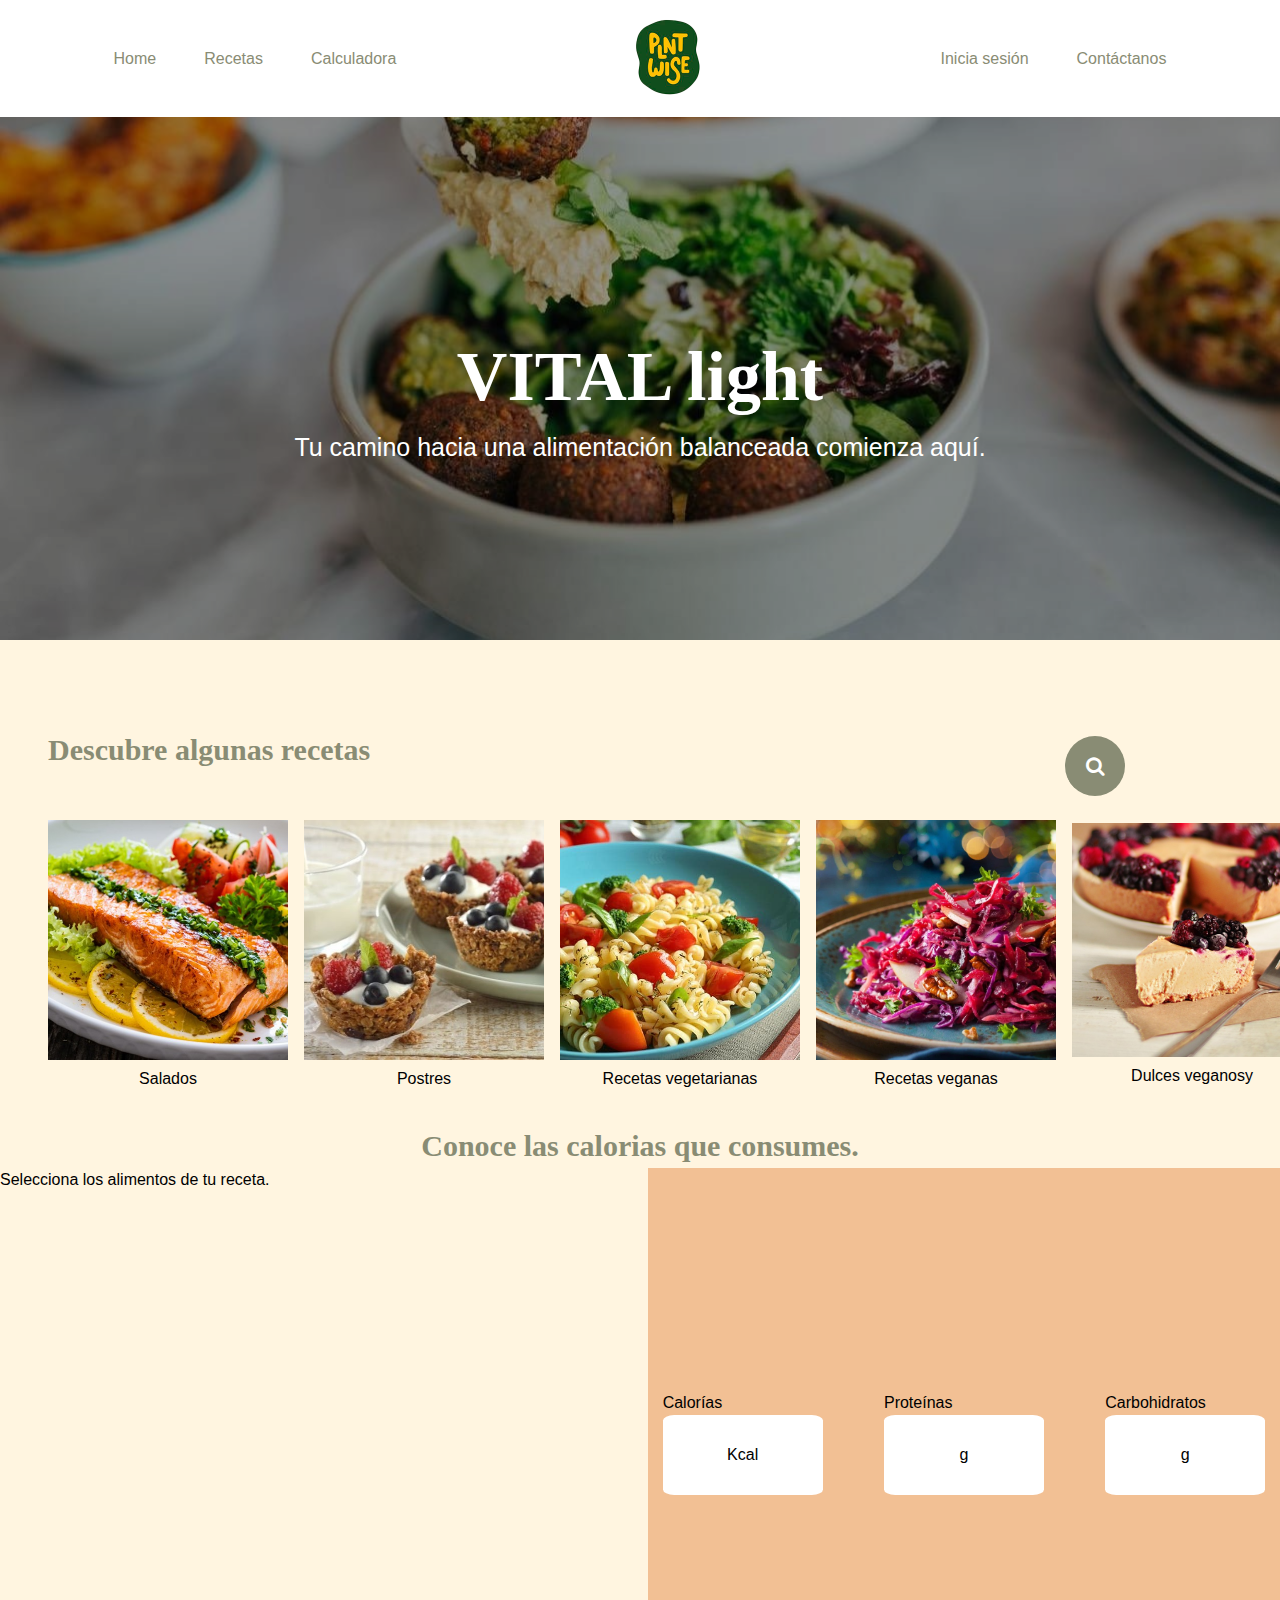
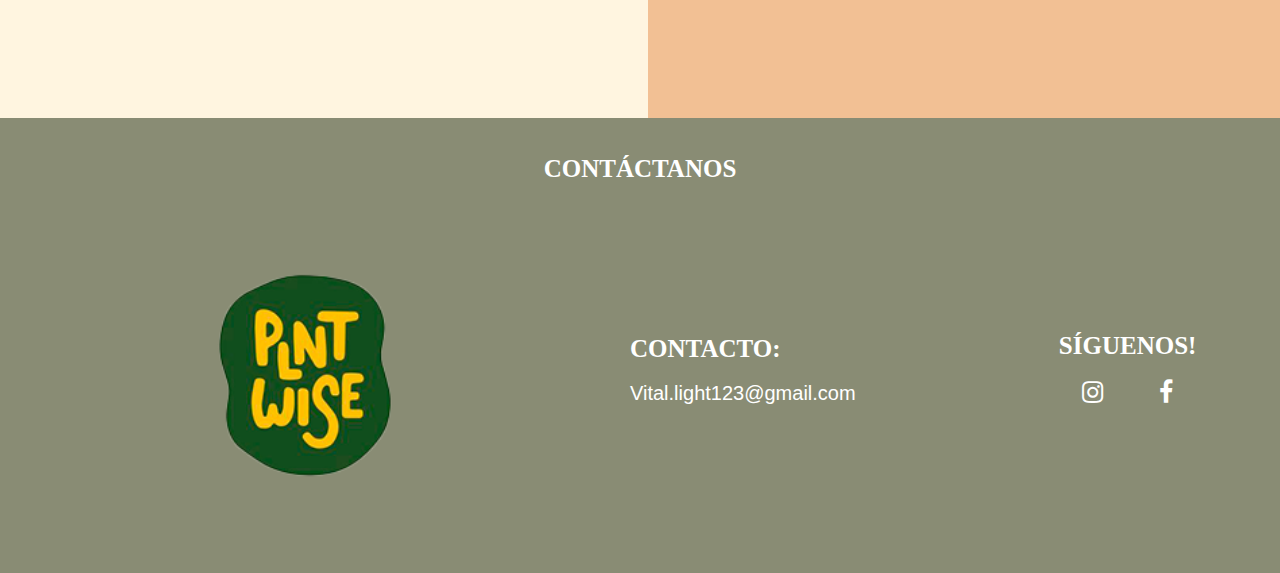
<file: index.html>
<!DOCTYPE html>
<html lang="en">
<head>
    <meta charset="UTF-8">
    <meta name="viewport" content="width=device-width, initial-scale=1.0">
    <link rel="stylesheet" href="css/vital_light.css">
    <link rel="stylesheet" href="https://stackpath.bootstrapcdn.com/font-awesome/4.7.0/css/font-awesome.min.css">
    <title>VITAL light</title>
</head>
<body>
    <nav class="navbar navbar-collapse">
        <ul class="navbar-nav">
            <li><a href="#hero" class="nav-link">Home</a></li>
            <li><a href="#recetas" class="nav-link">Recetas</a></li>
            <li><a href="#calculadora" class="nav-link">Calculadora</a></li>
        </ul>
        <div>
            <img src="assets/logo.png" class="brand-img" alt="" width="90px">
            <!--<span class="brand-txt">VITAL light</span> Para luego--> 
        </div>
        <ul class="navbar-nav">
            <li><a href="html/login.html" target="_blank">Inicia sesión</a></li>
            <li><a href="#footer" class="nav-link">Contáctanos</a></li>
        </ul>
    </nav>
    <header class="hero">
        <img src="assets/recetas-veganas1.jpg" class="hero-img" alt="">
        <div class="hero-txt">
            <h1>VITAL light</h1>
            <p>Tu camino hacia una alimentación balanceada comienza aquí.</p>
        </div>
    </header>
    <div id="recetas" class="recetas">
        <div class="recetas-contenedor">
            <h2>Descubre algunas recetas</h2>
            <div class="buscador">
                <input type="text" placeholder="Busca recetas">
                <div class="search-btn">
                    <i class="fa fa-search"></i>
                </div>
            </div>
        </div>
        <div class="tipos-recetas">
            <div class="recetas-btn">
                <a href="html/recetas.html" target="_blank"><img src="assets/salados.jpg" alt=""></a>
                <p>Salados</p>
            </div>
            <div class="recetas-btn">
                <a href="html/recetas.html" target="_blank"><img src="assets/postres.jpg" alt=""></a>
                <p>Postres</p>
            </div>
            <div class="recetas-btn">
                <a href="html/recetas.html" target="_blank"><img src="assets/vegetariana.jpg" alt=""></a>
                <p>Recetas vegetarianas</p>
            </div>
            <div class="recetas-btn">
                <a href="html/recetas.html" target="_blank"><img src="assets/recetas-veganas.jpeg" alt=""></a>
                <p>Recetas veganas</p>
            </div>
            <div class="recetas-btn">
                <a href="html/recetas.html" target="_blank"><img src="assets/postre-vegano.jpg" alt=""></a>
                <p>Dulces veganosy</p>
            </div>
        </div>
    </div>
    
    <div id="calculadora" class="calculadora">
        <h3>Conoce las calorias que consumes.</h3>
        <div class="calculadora-contenedor">
            <div class="lista">
                <p>Selecciona los alimentos de tu receta.</p>
            </div>
            <div class="resul-contenedor">
                <div class="cuadro">
                    <p>Calorías</p>
                    <div class="resultado">
                        <p>Kcal</p>
                    </div>
                </div>
                <div class="cuadro">
                    <p>Proteínas</p>
                    <div class="resultado">
                        <p>g</p>
                    </div>
                </div>
                <div class="cuadro">
                    <p>Carbohidratos</p>
                    <div class="resultado">
                        <p>g</p>
                    </div>
                </div>
            </div>
        </div>
    </div>
    <footer id="footer" class="footer-contenedor">
        <h5>Contáctanos</h5>
            <div class="footer">
                <img src="assets/logo.png" alt="">
                <div>
                    <h5>Contacto:</h5>
                    <ul class="contact">
                        <li><a href="">Vital.light123@gmail.com</a></li>
                    </ul> 
                </div>
                <br>
                <div>
                    <h5>Síguenos!</h5>
                    <ul class="social">
                        <li><a class="fa fa-instagram" href="#"></a></li>
                        <li><a class="fa fa-facebook" href="#"></a></li>
                    </ul>
                </div>
            </div>
    </footer>
</body>
</html>
</file>
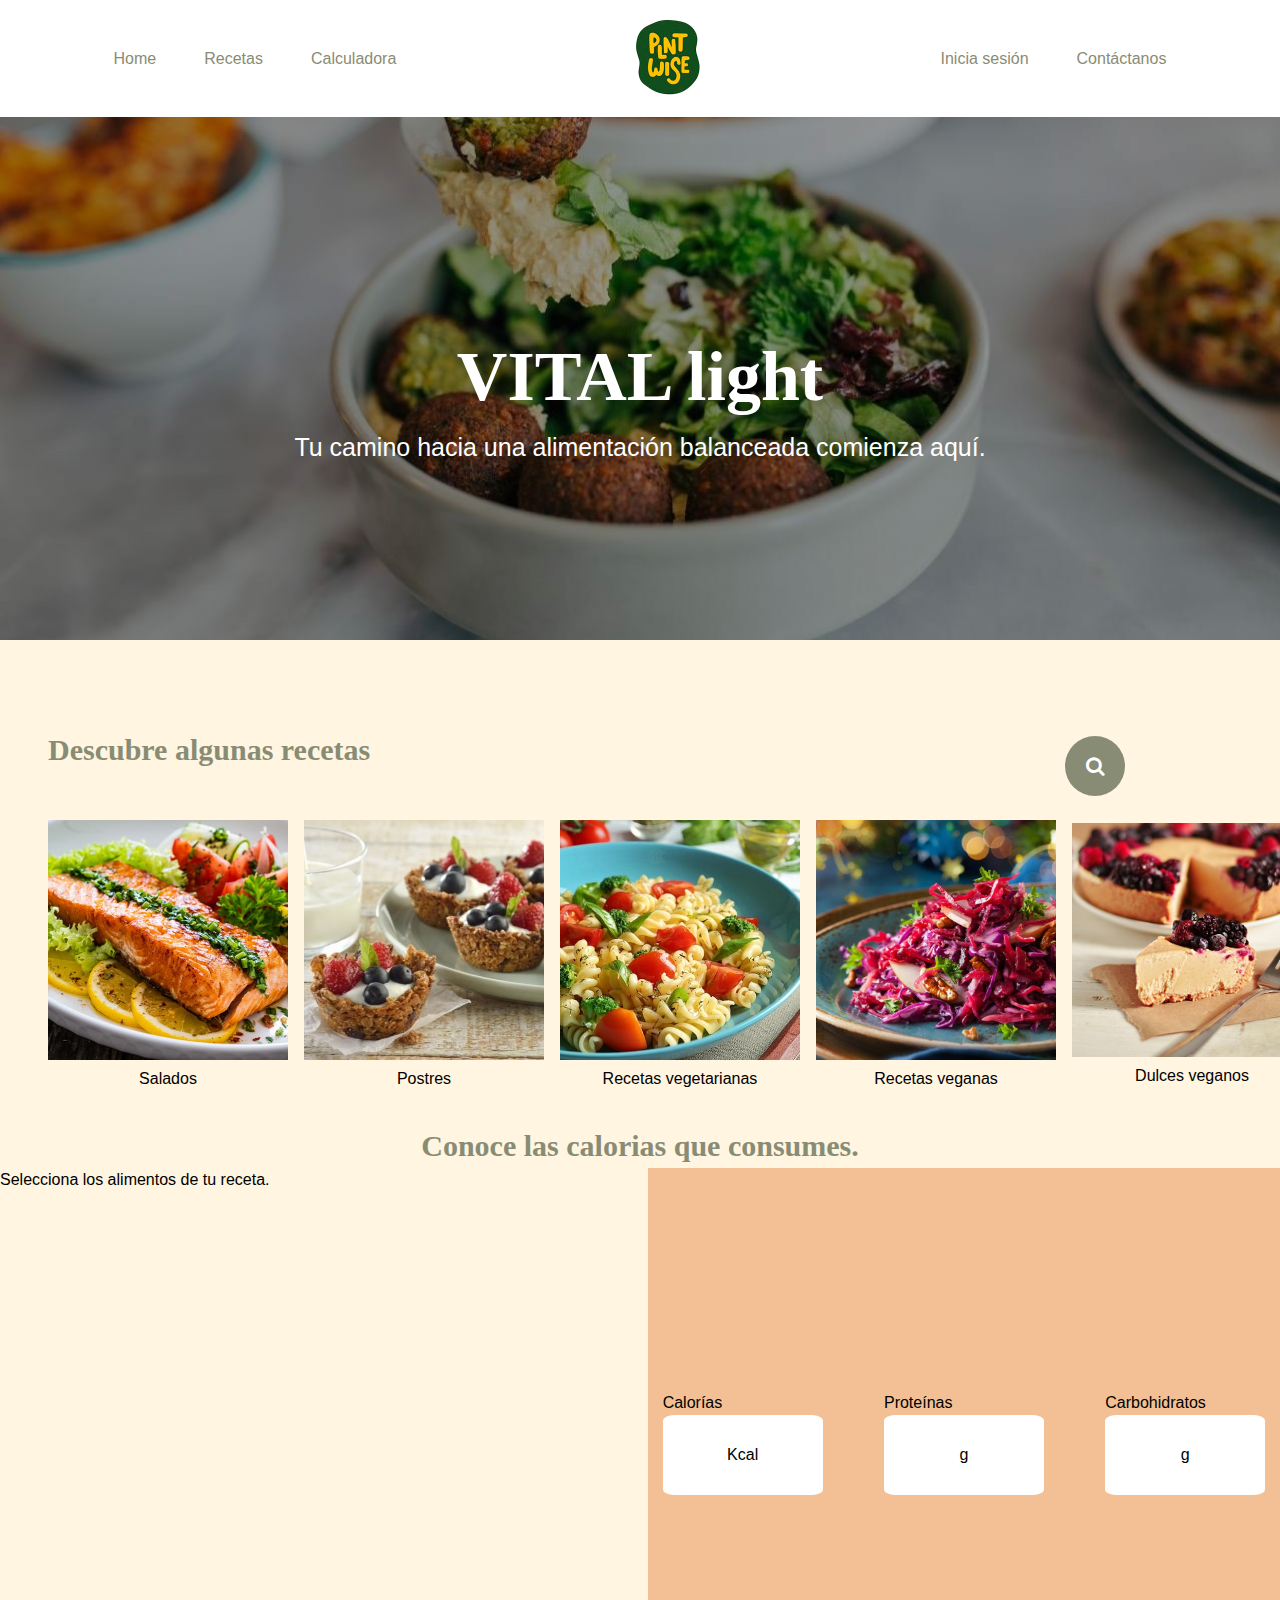
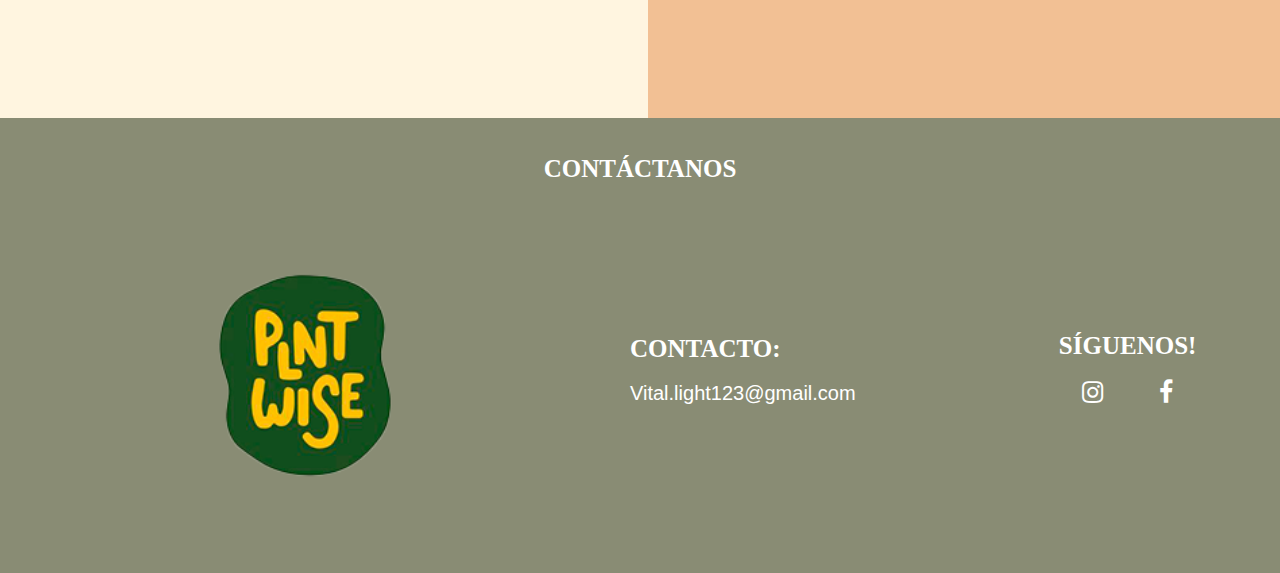
<file: public html/index.html>
<!DOCTYPE html>
<html lang="en">
<head>
    <meta charset="UTF-8">
    <meta name="viewport" content="width=device-width, initial-scale=1.0">
    <link rel="stylesheet" href="css/vital_light.css">
    <link rel="stylesheet" href="https://stackpath.bootstrapcdn.com/font-awesome/4.7.0/css/font-awesome.min.css">
    <title>VITAL light</title>
</head>
<body>
    <nav class="navbar navbar-collapse">
        <ul class="navbar-nav">
            <li><a href="#hero" class="nav-link">Home</a></li>
            <li><a href="#recetas" class="nav-link">Recetas</a></li>
            <li><a href="#calculadora" class="nav-link">Calculadora</a></li>
        </ul>
        <div>
            <img src="assets/logo.png" class="brand-img" alt="" width="90px">
            <!--<span class="brand-txt">VITAL light</span> Para luego--> 
        </div>
        <ul class="navbar-nav">
            <li><a href="login.html" target="_blank">Inicia sesión</a></li>
            <li><a href="#footer" class="nav-link">Contáctanos</a></li>
        </ul>
    </nav>
    <header class="hero">
        <img src="assets/recetas-veganas1.jpg" class="hero-img" alt="">
        <div class="hero-txt">
            <h1>VITAL light</h1>
            <p>Tu camino hacia una alimentación balanceada comienza aquí.</p>
        </div>
    </header>
    <div id="recetas" class="recetas">
        <div class="recetas-contenedor">
            <h2>Descubre algunas recetas</h2>
            <div class="buscador">
                <input type="text" placeholder="Busca recetas">
                <div class="search-btn">
                    <i class="fa fa-search"></i>
                </div>
            </div>
        </div>
        <div class="tipos-recetas">
            <div class="recetas-btn">
                <a href="recetas.html" target="_blank"><img src="assets/salados.jpg" alt=""></a>
                <p>Salados</p>
            </div>
            <div class="recetas-btn">
                <a href="recetas.html" target="_blank"><img src="assets/postres.jpg" alt=""></a>
                <p>Postres</p>
            </div>
            <div class="recetas-btn">
                <a href="recetas.html" target="_blank"><img src="assets/vegetariana.jpg" alt=""></a>
                <p>Recetas vegetarianas</p>
            </div>
            <div class="recetas-btn">
                <a href="recetas.html" target="_blank"><img src="assets/recetas-veganas.jpeg" alt=""></a>
                <p>Recetas veganas</p>
            </div>
            <div class="recetas-btn">
                <a href="recetas.html" target="_blank"><img src="assets/postre-vegano.jpg" alt=""></a>
                <p>Dulces veganos</p>
            </div>
        </div>
    </div>
    
    <div id="calculadora" class="calculadora">
        <h3>Conoce las calorias que consumes.</h3>
        <div class="calculadora-contenedor">
            <div class="lista">
                <p>Selecciona los alimentos de tu receta.</p>
            </div>
            <div class="resul-contenedor">
                <div class="cuadro">
                    <p>Calorías</p>
                    <div class="resultado">
                        <p>Kcal</p>
                    </div>
                </div>
                <div class="cuadro">
                    <p>Proteínas</p>
                    <div class="resultado">
                        <p>g</p>
                    </div>
                </div>
                <div class="cuadro">
                    <p>Carbohidratos</p>
                    <div class="resultado">
                        <p>g</p>
                    </div>
                </div>
            </div>
        </div>
    </div>
    <footer id="footer" class="footer-contenedor">
        <h5>Contáctanos</h5>
            <div class="footer">
                <img src="assets/logo.png" alt="">
                <div>
                    <h5>Contacto:</h5>
                    <ul class="contact">
                        <li><a href="">Vital.light123@gmail.com</a></li>
                    </ul> 
                </div>
                <br>
                <div>
                    <h5>Síguenos!</h5>
                    <ul class="social">
                        <li><a class="fa fa-instagram" href="#"></a></li>
                        <li><a class="fa fa-facebook" href="#"></a></li>
                    </ul>
                </div>
            </div>
    </footer>
</body>
</html>
</file>
<file: css/vital_light.css>
*{
    margin: auto;
    padding: 0;
    list-style: none;
    text-decoration: none;
}

html{
    width: 100%;
    font-family: sans-serif;
    line-height: 1.5;
    background-color: #fff5e0;
}

body{
    width: 100%;
}

h1, h2, h3, h4, h5, h6 {
    font-family: lucida;
}

h2, h3 {
    font-size: 30px;
    color: #898C74;

}

h5 {
    text-transform: uppercase;
    font-size: 25px;
    color: #fff;
    margin-bottom: 10px
}

.navbar a {
    color: #898C74;
    background-color: transparent;
    transition: all 200ms;
}

.navbar a:hover {
    color: #BF5471;
}

.navbar {
    display: -webkit-box;
    display: -webkit-flex;
    display: -ms-flexbox;
    display: flex;
    -webkit-box-orient: vertical;
    -webkit-box-direction: normal;
    -webkit-flex-direction: column;
    -ms-flex-direction: column;
    flex-direction: row;
    padding-left: 0;
    margin-bottom: 0;
    list-style: none;
    position: fixed;
    z-index: 1000;
    width: 100%;
    height: 13%;
    background-color: #fff;
}

.navbar .nav-link {
    padding-right: 0;
    padding-left: 0;
}

.navbar-nav{
    display: flex;
    flex-direction: row;
    gap: 3rem;
}

.hero{
    width: 100%;
    position: relative;
}

.hero-txt h1 {
    font-size: 70px;
}

.hero-txt p{
    font-size: 25px;
}

.hero-img {
    width: 100%;
    position: relative;
    filter: brightness(0.6);
}

.hero-txt{
    position: absolute;
    top: 50%;
    left: 0;
    width: 100%;
    text-align: center;
    color: #fff;
}

.recetas-contenedor {
    padding: 3em;
}

.buscador {
    position: absolute;
    left: 85%;
    transform: translate(-50%, -50%);
    padding: 1em;
}

.buscador > input {
    outline: none;
    box-sizing: border-box;
    height: 2em; 
    width: 0;
    padding: 0 1.25rem; 
    color: #000;
    border-radius: 50px;
    font-size: 1.25rem; 
    border: 1px solid #898C74;
    transition: all .7s ease;
}

::placeholder {
    color: gray;
}

.search-btn {
    position: absolute;
    right: 0;
    top: 0;
    width: 3.75rem; 
    height: 3.75rem; 
    background-color: #898C74;
    line-height: 3.75rem; 
    border-radius: 50%;
    text-align: center;
    cursor: pointer;
    transition: .5s;
}

.search-btn i {
    font-size: 1.25rem;
    color: #fff;
    line-height: 3.75rem; 
    transition: all .7s ease;
}

.buscador:hover input {
    width: 21.875rem; 
}

.buscador:hover i {
    transform: rotate(-360deg);
}

.recetas {
    padding: 2em 0;
}

.tipos-recetas {
    display: flex;
    align-items: flex-start;
    flex-direction: row;
    padding: 0 3em;
    gap: 1em;
    align-items: center;
}

.tipos-recetas img {
    width: 15em;
    transition: all .7s ease;
}

.tipos-recetas a:hover img {
    filter: brightness(0.6);
}

.recetas-btn {
    display: flex;
    flex-direction: column;
    align-items: center;
}

.footer-contenedor{
    display: flex;
    flex-direction: column;
    background-color: #898C74;
    padding: 2em;
}

.footer {
    display: flex;
    flex-direction: row;
    align-items: flex-start;
    padding: 50px;
    width: 100%;
}

.footer img {
    width: 20%;
}

.contact {
    font-size: 20px;
}

.contact li, a {
    color: #fff;
    transition: all .5s ease;
}

.social {
    display: flex;
    flex-direction: row;
    gap: 10px;
    font-size: 25px;
}

.social li a{
    color: #fff;
    transition: all .5s ease;
}

.social li a:hover {
    color: #BF5471;
}

.calculadora {
    display: flex;
    flex-direction: column;
}

.calculadora-contenedor {
    display: flex;
    flex-direction: row;
    width: 100%;
    height: 550px;
    padding: 0;
    gap: 1em;
}

.lista {
    width: 50%;
    height: 100%;
}

.resul-contenedor {
    display: flex;
    flex-direction: row;
    align-items: flex-start;
    gap: 2em;
    width: 50%;
    height: 100%;
    background-color: #F2C094;
}

.resultado {
    background-color: #fff;
    width: 10em;
    height: 5em;
    border-radius: 7%;
    display: flex;
    align-items: flex-end;
    justify-content: end;
}
</file>
<file: public html/css/vital_light.css>
*{
    margin: auto;
    padding: 0;
    list-style: none;
    text-decoration: none;
}

html{
    width: 100%;
    font-family: sans-serif;
    line-height: 1.5;
    background-color: #fff5e0;
}

body{
    width: 100%;
}

h1, h2, h3, h4, h5, h6 {
    font-family: lucida;
}

h2, h3 {
    font-size: 30px;
    color: #898C74;

}

h5 {
    text-transform: uppercase;
    font-size: 25px;
    color: #fff;
    margin-bottom: 10px
}

.navbar a {
    color: #898C74;
    background-color: transparent;
    transition: all 200ms;
}

.navbar a:hover {
    color: #BF5471;
}

.navbar {
    display: -webkit-box;
    display: -webkit-flex;
    display: -ms-flexbox;
    display: flex;
    -webkit-box-orient: vertical;
    -webkit-box-direction: normal;
    -webkit-flex-direction: column;
    -ms-flex-direction: column;
    flex-direction: row;
    padding-left: 0;
    margin-bottom: 0;
    list-style: none;
    position: fixed;
    z-index: 1000;
    width: 100%;
    height: 13%;
    background-color: #fff;
}

.navbar .nav-link {
    padding-right: 0;
    padding-left: 0;
}

.navbar-nav{
    display: flex;
    flex-direction: row;
    gap: 3rem;
}

.hero{
    width: 100%;
    position: relative;
}

.hero-txt h1 {
    font-size: 70px;
}

.hero-txt p{
    font-size: 25px;
}

.hero-img {
    width: 100%;
    position: relative;
    filter: brightness(0.6);
}

.hero-txt{
    position: absolute;
    top: 50%;
    left: 0;
    width: 100%;
    text-align: center;
    color: #fff;
}

.recetas-contenedor {
    padding: 3em;
}

.buscador {
    position: absolute;
    left: 85%;
    transform: translate(-50%, -50%);
    padding: 1em;
}

.buscador > input {
    outline: none;
    box-sizing: border-box;
    height: 2em; 
    width: 0;
    padding: 0 1.25rem; 
    color: #000;
    border-radius: 50px;
    font-size: 1.25rem; 
    border: 1px solid #898C74;
    transition: all .7s ease;
}

::placeholder {
    color: gray;
}

.search-btn {
    position: absolute;
    right: 0;
    top: 0;
    width: 3.75rem; 
    height: 3.75rem; 
    background-color: #898C74;
    line-height: 3.75rem; 
    border-radius: 50%;
    text-align: center;
    cursor: pointer;
    transition: .5s;
}

.search-btn i {
    font-size: 1.25rem;
    color: #fff;
    line-height: 3.75rem; 
    transition: all .7s ease;
}

.buscador:hover input {
    width: 21.875rem; 
}

.buscador:hover i {
    transform: rotate(-360deg);
}

.recetas {
    padding: 2em 0;
}

.tipos-recetas {
    display: flex;
    align-items: flex-start;
    flex-direction: row;
    padding: 0 3em;
    gap: 1em;
    align-items: center;
}

.tipos-recetas img {
    width: 15em;
    transition: all .7s ease;
}

.tipos-recetas a:hover img {
    filter: brightness(0.6);
}

.recetas-btn {
    display: flex;
    flex-direction: column;
    align-items: center;
}

.footer-contenedor{
    display: flex;
    flex-direction: column;
    background-color: #898C74;
    padding: 2em;
}

.footer {
    display: flex;
    flex-direction: row;
    align-items: flex-start;
    padding: 50px;
    width: 100%;
}

.footer img {
    width: 20%;
}

.contact {
    font-size: 20px;
}

.contact li, a {
    color: #fff;
    transition: all .5s ease;
}

.social {
    display: flex;
    flex-direction: row;
    gap: 10px;
    font-size: 25px;
}

.social li a{
    color: #fff;
    transition: all .5s ease;
}

.social li a:hover {
    color: #BF5471;
}

.calculadora {
    display: flex;
    flex-direction: column;
}

.calculadora-contenedor {
    display: flex;
    flex-direction: row;
    width: 100%;
    height: 550px;
    padding: 0;
    gap: 1em;
}

.lista {
    width: 50%;
    height: 100%;
}

.resul-contenedor {
    display: flex;
    flex-direction: row;
    align-items: flex-start;
    gap: 2em;
    width: 50%;
    height: 100%;
    background-color: #F2C094;
}

.resultado {
    background-color: #fff;
    width: 10em;
    height: 5em;
    border-radius: 7%;
    display: flex;
    align-items: flex-end;
    justify-content: end;
}
</file>
